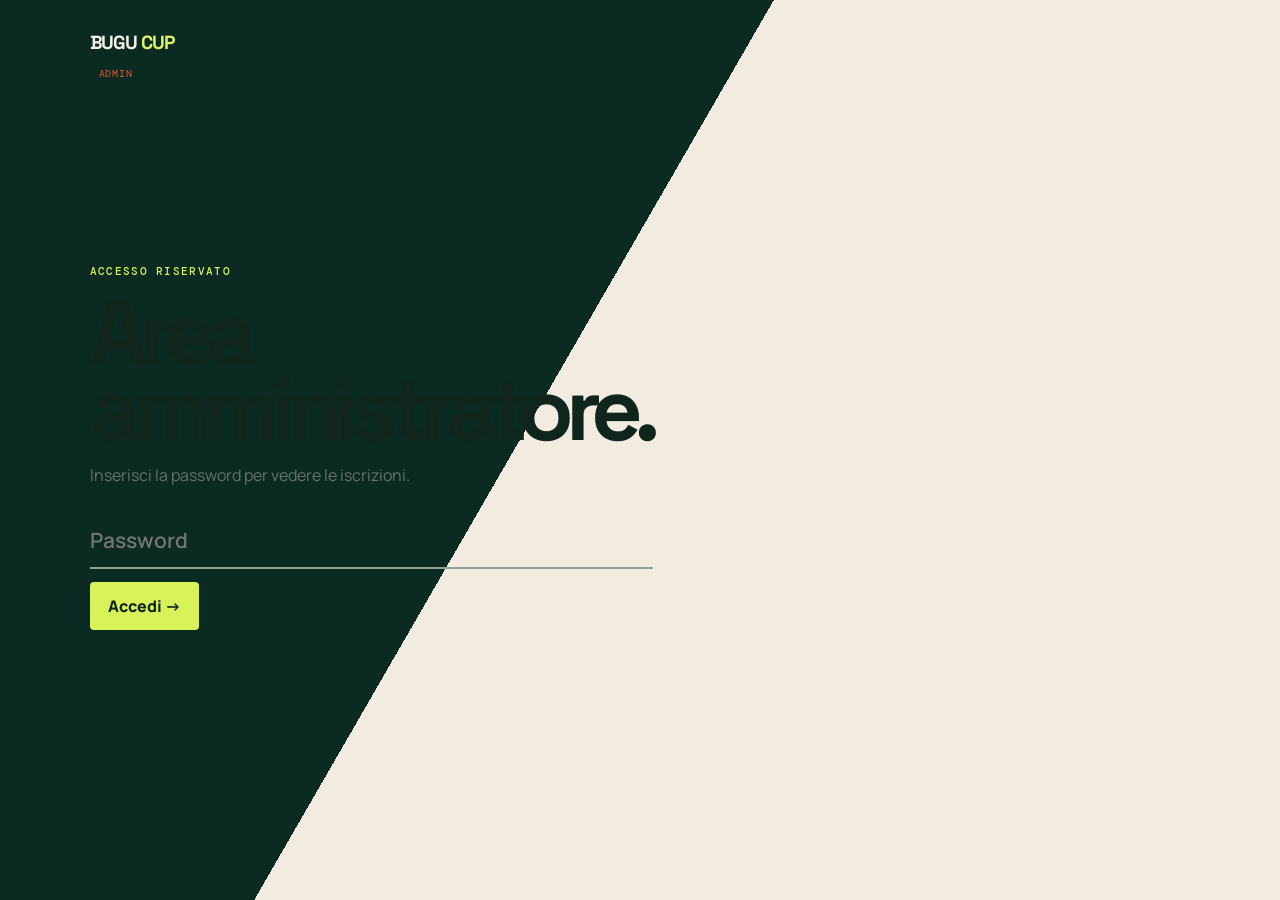
<file: admin.html>
<!doctype html>
<html lang="it"><head><meta charset="UTF-8"><meta name="viewport" content="width=device-width,initial-scale=1.0"><title>Admin - Bugu Cup XI</title><link rel="preconnect" href="https://fonts.googleapis.com"><link rel="preconnect" href="https://fonts.gstatic.com" crossorigin><link href="https://fonts.googleapis.com/css2?family=DM+Mono:wght@400;500&family=Manrope:wght@400;500;600;700;800&family=Space+Grotesk:wght@500;600;700&display=swap" rel="stylesheet"><link rel="stylesheet" href="styles.css"></head><body class="admin-page"><main id="admin-app"></main><script src="admin.js"></script></body></html>
</file>
<file: styles.css>
:root { --ink:#f7f2e8; --muted:#bbbcb1; --pine:#071d18; --pine-2:#0d3229; --lime:#d8f25a; --orange:#ff7043; --paper:#eee8dc; }
* { box-sizing:border-box; } html { scroll-behavior:smooth; } body { margin:0; background:var(--pine); color:var(--ink); font-family:Manrope,Arial,sans-serif; } button { font:inherit; cursor:pointer; }
.shell { overflow:hidden; }.hero { min-height:100svh; position:relative; display:flex; flex-direction:column; padding:24px clamp(20px,5vw,72px) 44px; background:linear-gradient(95deg,rgba(3,20,16,.94) 0%,rgba(3,20,16,.52) 47%,rgba(3,20,16,.82) 100%),url('https://images.unsplash.com/photo-1579952363873-27d3bfad9c0d?auto=format&fit=crop&w=1800&q=85') center/cover; }
.topbar { display:flex; align-items:center; justify-content:space-between; gap:20px; position:relative; z-index:1; }.brand { font:700 18px 'Space Grotesk'; letter-spacing:-.06em; }.brand span { color:var(--lime); }.nav { display:flex; gap:22px; color:#e4e5dc; font-size:13px; }.nav a { color:inherit; text-decoration:none; }.edition { font:500 12px 'DM Mono'; color:var(--lime); letter-spacing:.1em; text-transform:uppercase; }
.hero-content { max-width:940px; margin:auto 0 0; padding-top:14vh; position:relative; z-index:1; }.kicker { display:flex; align-items:center; gap:10px; color:var(--lime); font:500 12px 'DM Mono'; letter-spacing:.13em; text-transform:uppercase; }.dot { width:9px; height:9px; border-radius:50%; background:var(--orange); box-shadow:0 0 0 5px rgba(255,112,67,.2); }.hero h1 { font:700 clamp(60px,13vw,180px)/.8 'Space Grotesk'; letter-spacing:-.095em; margin:20px 0 28px; text-transform:uppercase; }.hero h1 em { font-style:normal; color:var(--lime); }.sub { max-width:470px; font-size:clamp(16px,2vw,21px); line-height:1.5; color:#e3e2d9; }.actions { display:flex; align-items:center; gap:22px; margin-top:34px; }.primary { border:0; padding:15px 22px; background:var(--lime); color:#10221b; font-weight:800; border-radius:4px; }.text-button { color:white; background:none; border:0; padding:0; font-size:14px; }.score { margin-top:clamp(55px,10vh,110px); display:flex; width:min(690px,100%); align-items:stretch; border-top:1px solid rgba(255,255,255,.35); }.score-item { padding:17px 18px 0 0; flex:1; }.score-label { display:block; font:500 11px 'DM Mono'; color:var(--muted); text-transform:uppercase; letter-spacing:.09em; }.score-value { font:700 clamp(23px,4vw,42px) 'Space Grotesk'; letter-spacing:-.07em; }.score-mid { padding:16px 18px; border-left:1px solid rgba(255,255,255,.35); border-right:1px solid rgba(255,255,255,.35); text-align:center; font:500 12px 'DM Mono'; color:var(--lime); }.hero-meta { position:absolute; right:clamp(20px,5vw,72px); bottom:44px; display:grid; gap:13px; text-align:right; font:500 12px 'DM Mono'; color:#e9e8de; }
.section { padding:105px clamp(20px,5vw,72px); }.eyebrow { color:var(--lime); font:500 11px 'DM Mono'; letter-spacing:.12em; text-transform:uppercase; }.section-title { max-width:720px; margin:14px 0 42px; font:700 clamp(37px,6vw,76px)/.98 'Space Grotesk'; letter-spacing:-.075em; }.story { background:var(--paper); color:#10221b; }.story-grid { display:grid; grid-template-columns:1.1fr .9fr; gap:55px; }.story-copy { font-size:20px; line-height:1.55; max-width:550px; }.quote { align-self:end; border-left:3px solid var(--orange); padding:6px 0 6px 22px; font:600 26px/1.15 'Space Grotesk'; letter-spacing:-.05em; }.timeline { display:grid; grid-template-columns:repeat(3,1fr); gap:1px; background:#39564c; border:1px solid #39564c; }.time { background:var(--pine); padding:27px 20px; min-height:145px; }.time b { display:block; color:var(--lime); font:500 11px 'DM Mono'; }.time span { display:block; margin-top:10px; font:600 20px 'Space Grotesk'; letter-spacing:-.04em; }.gallery { padding-bottom:115px; }.gallery-head { display:flex; justify-content:space-between; align-items:end; gap:20px; }.gallery-grid { display:grid; grid-template-columns:1.45fr 1fr 1fr; grid-template-rows:220px 220px; gap:13px; }.card-img { position:relative; overflow:hidden; background:#203f35; }.card-img:first-child { grid-row:span 2; }.card-img img { width:100%; height:100%; object-fit:cover; transition:transform .5s; }.card-img:hover img { transform:scale(1.04); }.caption { position:absolute; bottom:13px; left:14px; font:500 11px 'DM Mono'; padding:7px 9px; background:rgba(5,24,19,.72); }.cta-strip { display:flex; align-items:center; justify-content:space-between; gap:30px; padding:34px clamp(20px,5vw,72px); background:var(--orange); color:#191d17; }.cta-strip h2 { margin:0; font:700 clamp(26px,4vw,48px)/1 'Space Grotesk'; letter-spacing:-.07em; }.cta-strip p { margin:9px 0 0; }.cta-strip .primary { background:#182c24; color:var(--ink); white-space:nowrap; }
.modal { position:fixed; z-index:10; inset:0; display:none; place-items:center; padding:18px; background:rgba(0,12,9,.68); backdrop-filter:blur(8px); }.modal.open { display:grid; }.modal-box { width:min(620px,100%); min-height:510px; position:relative; padding:30px; background:#f5f0e6; color:#12251e; border-radius:10px; box-shadow:0 30px 100px rgba(0,0,0,.4); }.close { position:absolute; top:18px; right:18px; width:35px; height:35px; border:1px solid #c5c5b8; background:transparent; border-radius:50%; color:#15261f; }.progress { display:flex; gap:5px; margin:18px 0 64px; }.progress i { height:4px; flex:1; background:#d6d2c8; border-radius:2px; }.progress i.active { background:var(--orange); }.question-label { color:#69736c; font:500 11px 'DM Mono'; letter-spacing:.1em; text-transform:uppercase; }.question { margin:12px 0 30px; font:700 clamp(30px,5vw,48px)/1.02 'Space Grotesk'; letter-spacing:-.07em; }.answer { width:100%; padding:15px 0; border:0; border-bottom:2px solid #94a39a; background:transparent; outline:none; color:#12251e; font:600 20px 'Space Grotesk'; }.choices { display:grid; gap:10px; }.choice { padding:15px; text-align:left; background:#fffdf7; border:1px solid #d3d4c7; border-radius:5px; color:#1a3028; }.choice.selected { border-color:#244c40; background:#e2f3af; }.modal-footer { position:absolute; left:30px; right:30px; bottom:28px; display:flex; justify-content:space-between; align-items:center; }.back { background:none; border:0; color:#53645b; }.next { border:0; padding:13px 18px; color:#12251e; background:var(--lime); font-weight:800; border-radius:4px; }.admin { display:none; min-height:100vh; padding:28px clamp(20px,5vw,72px); background:#f0ebdf; color:#13271f; }.admin.show { display:block; }.admin-bar { display:flex; justify-content:space-between; align-items:center; }.dashboard-title { font:700 clamp(40px,6vw,76px) 'Space Grotesk'; letter-spacing:-.08em; margin:65px 0 28px; }.stats { display:grid; grid-template-columns:repeat(4,1fr); gap:13px; }.stat { padding:22px; background:white; border-radius:7px; }.stat b { display:block; font:700 40px 'Space Grotesk'; letter-spacing:-.07em; }.stat span { font-size:13px; color:#5b6b63; }.admin-grid { margin-top:25px; display:grid; grid-template-columns:1.3fr .7fr; gap:15px; }.panel { padding:24px; background:white; border-radius:7px; }.panel h3 { margin:0 0 17px; font:700 21px 'Space Grotesk'; letter-spacing:-.04em; }.row { display:flex; justify-content:space-between; padding:12px 0; border-bottom:1px solid #e5e5dc; font-size:14px; }.bar { height:8px; background:#e7e7dc; border-radius:5px; overflow:hidden; }.bar i { display:block; height:100%; background:var(--orange); border-radius:5px; }
@media(max-width:720px){ .nav { display:none; }.hero { min-height:780px; }.hero-meta { position:static; text-align:left; margin-top:24px; grid-template-columns:1fr 1fr; }.story-grid,.admin-grid { grid-template-columns:1fr; }.timeline { grid-template-columns:1fr 1fr; }.gallery-grid { grid-template-columns:1fr 1fr; grid-template-rows:190px 140px; }.card-img:first-child { grid-row:span 2; }.stats { grid-template-columns:1fr 1fr; }.cta-strip { align-items:flex-start; flex-direction:column; }.modal-box { min-height:550px; padding:25px; }.modal-footer { left:25px; right:25px; }.progress { margin-bottom:45px; } }

/* Ingresso Bugu Cup */
.arrival { height:500vh; position:relative; background:#071d18; }.arrival-panel,.arrival-final { position:sticky; top:0; width:100%; height:100vh; overflow:hidden; }.arrival-panel { display:grid; place-items:center; }.arrival-panel img { width:100%; height:100%; object-fit:cover; filter:saturate(.95) contrast(1.05); }.arrival-panel::after { content:''; position:absolute; inset:0; background:linear-gradient(180deg,rgba(1,16,12,.05),rgba(1,16,12,.48)); }.photo-one { top:0; }.photo-two { top:0; }.photo-three { top:0; }.photo-four { top:0; }.arrival-final { top:0; z-index:5; display:grid; align-content:center; justify-items:center; padding:30px; text-align:center; color:#f6f2e8; background:radial-gradient(circle at 50% 35%,#1d5947 0%,#0a2920 38%,#041510 82%); }.arrival-final span { color:var(--lime); font:500 11px 'DM Mono'; letter-spacing:.13em; text-transform:uppercase; }.arrival-final h1 { margin:20px 0; font:700 clamp(52px,10vw,140px)/.83 'Space Grotesk'; letter-spacing:-.1em; text-transform:uppercase; }.arrival-final p { color:#c2d0c4; }.arrival-final i { position:absolute; bottom:30px; color:var(--lime); font:normal 27px 'DM Mono'; animation:bounce 1.3s infinite; }@keyframes bounce{50%{transform:translateY(9px)}}
.intro-gate { position:fixed; z-index:100; inset:0; overflow:hidden; background:#061812; color:var(--ink); display:grid; place-items:center; transition:opacity .6s, visibility .6s; }.intro-gate.leaving { opacity:0; visibility:hidden; }.intro-gate video { position:absolute; inset:0; width:100%; height:100%; object-fit:cover; opacity:.42; }.intro-shade { position:absolute; inset:0; background:radial-gradient(circle at 50% 45%,rgba(17,62,46,.12),rgba(2,16,12,.92) 74%); }.intro-photos { position:absolute; inset:0; }.intro-photos img { position:absolute; width:clamp(105px,15vw,225px); aspect-ratio:3/4; object-fit:cover; opacity:0; box-shadow:0 20px 55px rgba(0,0,0,.5); animation:introPhotos 9s infinite; }.intro-photos img:nth-child(1){left:6%;top:11%;transform:rotate(-9deg);animation-delay:0s}.intro-photos img:nth-child(2){left:22%;bottom:8%;transform:rotate(7deg);animation-delay:1.5s}.intro-photos img:nth-child(3){right:20%;top:9%;transform:rotate(8deg);animation-delay:3s}.intro-photos img:nth-child(4){right:5%;bottom:11%;transform:rotate(-7deg);animation-delay:4.5s}.intro-photos img:nth-child(5){left:39%;top:5%;transform:rotate(4deg);animation-delay:6s}.intro-photos img:nth-child(6){left:43%;bottom:4%;transform:rotate(-4deg);animation-delay:7.5s}@keyframes introPhotos{0%,100%{opacity:0;filter:blur(4px);scale:.88}10%,28%{opacity:.72;filter:blur(0);scale:1}42%{opacity:0;filter:blur(2px);scale:1.05}}.intro-copy { position:relative; z-index:1; text-align:center; max-width:720px; padding:30px; }.intro-copy span { font:500 11px 'DM Mono'; color:var(--lime); text-transform:uppercase; letter-spacing:.13em; }.intro-copy h1 { margin:18px 0; font:700 clamp(48px,9vw,120px)/.85 'Space Grotesk'; letter-spacing:-.09em; text-transform:uppercase; }.intro-copy p { font-size:17px; color:#d8dfd5; margin:0 0 26px; }.intro-skip { position:absolute; z-index:2; bottom:28px; right:30px; color:#c8d1c8; background:none; border:0; font:500 11px 'DM Mono'; text-transform:uppercase; letter-spacing:.08em; }

/* Pagina iscrizioni */
.registration-body { min-height:100vh; background:#f2ede1; color:#11261e; }.registration-page { min-height:100vh; padding:26px clamp(20px,5vw,72px); }.registration-brand { display:inline-block; color:#12271f; text-decoration:none; font:700 19px 'Space Grotesk'; letter-spacing:-.06em; }.registration-brand span { color:#cf5431; }.registration-brand small { margin-left:9px; color:#788078; font:500 10px 'DM Mono'; letter-spacing:.08em; }.registration-layout { min-height:calc(100vh - 75px); display:grid; grid-template-columns:.75fr 1.25fr; gap:clamp(35px,8vw,130px); align-items:center; }.registration-aside { align-self:stretch; position:relative; overflow:hidden; display:flex; flex-direction:column; justify-content:center; padding:clamp(32px,5vw,65px); color:#f5f1e6; background:#0c2b22; }.registration-aside .eyebrow { color:var(--lime); }.registration-aside h1 { margin:16px 0; font:700 clamp(44px,6vw,88px)/.87 'Space Grotesk'; letter-spacing:-.09em; }.registration-aside p { position:relative; z-index:1; max-width:310px; line-height:1.6; color:#c5d1c7; }.registration-aside img { position:absolute; inset:auto 0 0; width:100%; height:36%; object-fit:cover; opacity:.45; mask-image:linear-gradient(transparent,black 40%); }.registration-flow { width:min(640px,100%); padding:38px 0 68px; }.form-top { display:flex; justify-content:space-between; color:#66746b; font:500 11px 'DM Mono'; text-transform:uppercase; letter-spacing:.08em; }.form-top span:first-child { color:#b84b2d; }.registration-flow .progress { margin:20px 0 82px; }.registration-flow .progress i { background:#d5d2c8; }.registration-flow .progress i.active { background:#d75a35; }.registration-flow h2 { max-width:640px; margin:0; font:700 clamp(39px,5vw,67px)/.96 'Space Grotesk'; letter-spacing:-.075em; }.form-detail { max-width:500px; margin:17px 0 32px; color:#69766d; line-height:1.55; }.registration-field { min-height:150px; }.open-answer { width:100%; min-height:135px; resize:vertical; padding:13px 0; border:0; border-bottom:2px solid #8fa097; outline:0; background:transparent; color:#10251d; font:600 18px/1.5 'Manrope'; }.open-answer::placeholder,.answer::placeholder { color:#9aa399; }.registration-flow .answer { border-bottom-color:#8fa097; }.form-footer { display:flex; justify-content:space-between; align-items:center; margin-top:55px; }.confirmation { max-width:430px; padding:23px; background:#e1f2ae; border-radius:6px; }.confirmation b { display:grid; place-items:center; width:32px; height:32px; border-radius:50%; background:#14372b; color:#e3f6ae; }.confirmation p { margin:12px 0 0; line-height:1.5; color:#375045; }@media(max-width:760px){.registration-page{padding:20px}.registration-layout{grid-template-columns:1fr;min-height:auto}.registration-aside{min-height:270px;padding:30px}.registration-aside h1{font-size:52px}.registration-flow{padding:53px 0}.registration-flow .progress{margin-bottom:50px}.registration-field{min-height:130px}}

/* Campi questionario Bugu Cup */
.link-button { display:inline-block; text-decoration:none; text-align:center; }.next.disabled { cursor:not-allowed; opacity:.35; filter:grayscale(1); }.count-grid { display:grid; grid-template-columns:repeat(3,1fr); gap:9px; max-width:420px; }.count-option { height:82px; border:1px solid #cbd0c7; border-radius:5px; background:#fbf8f0; color:#152b22; font:700 31px 'Space Grotesk'; letter-spacing:-.06em; }.count-option.selected { border-color:#143d30; background:#dff2a3; }.people-inputs { display:grid; gap:12px; max-width:510px; }.people-inputs label { display:grid; grid-template-columns:88px 1fr; align-items:center; gap:15px; color:#69766d; font:500 11px 'DM Mono'; text-transform:uppercase; letter-spacing:.05em; }.person-input { border:0; border-bottom:2px solid #9aa9a0; padding:11px 0; outline:0; background:transparent; color:#11271e; font:600 18px 'Manrope'; }.food-options { display:grid; grid-template-columns:repeat(3,1fr); gap:8px; max-width:510px; }.food-options .choice { min-height:55px; font-weight:700; }.tell-more { max-width:510px; margin-top:20px; padding:17px 18px 4px; border-left:3px solid #cf5431; background:#ebe5d9; }.tell-more label { display:block; margin-bottom:5px; font:700 15px 'Space Grotesk'; letter-spacing:-.03em; }.tell-more small { color:#8b6759; font:500 10px 'DM Mono'; text-transform:uppercase; letter-spacing:.07em; }.tell-more .open-answer { min-height:70px; font-size:15px; }.tournament-count { color:#65756b; font:500 13px 'DM Mono'; }.tournament-list { max-width:540px; border-top:1px solid #d4d5ca; }.tournament-row { display:flex; align-items:center; min-height:63px; gap:13px; border-bottom:1px solid #d4d5ca; font-weight:700; }.tournament-row > span { flex:1; }.tournament-row.active { background:#e7f2bd; padding:0 10px; }.plus-button,.remove-player { display:grid; place-items:center; width:34px; height:34px; border:1px solid #789084; border-radius:50%; color:#18372c; background:transparent; font-size:23px; }.remove-player { border-color:transparent; font-size:26px; }.category-toggle { display:flex; overflow:hidden; border:1px solid #8da094; border-radius:4px; }.category-toggle button { border:0; border-right:1px solid #8da094; padding:7px 9px; background:#f6f4e9; color:#355348; font:500 11px 'DM Mono'; }.category-toggle button:last-child { border-right:0; }.category-toggle button.selected { background:#174638; color:#eff6d9; }.none-button { margin-top:18px; border:0; color:#65756b; background:transparent; text-decoration:underline; font-size:12px; }.none-button.selected { color:#b84b2d; font-weight:800; }.swap-options { display:grid; grid-template-columns:1fr 1fr; gap:11px; max-width:510px; }.swap-card { min-height:135px; padding:20px; text-align:left; border:1px solid #cbd0c7; border-radius:5px; background:#fbf8f0; color:#163126; font:700 30px 'Space Grotesk'; letter-spacing:-.05em; }.swap-card span { display:block; margin-top:11px; color:#68766d; font:400 12px/1.4 'Manrope'; letter-spacing:0; }.swap-card.selected { border-color:#153d30; background:#dff2a3; }.recap-card { display:grid; gap:0; max-width:560px; border-top:1px solid #cbd0c7; }.recap-card > div { padding:14px 0; border-bottom:1px solid #cbd0c7; }.recap-card span { display:block; margin-bottom:5px; color:#728078; font:500 10px 'DM Mono'; text-transform:uppercase; letter-spacing:.08em; }.recap-card b { font:700 17px 'Space Grotesk'; }.recap-card p,.recap-card ul { margin:7px 0 0; color:#627168; font-size:13px; line-height:1.45; }.recap-card ul { padding-left:19px; }.sent-message { padding-top:120px; text-align:center; }.sent-message > b { display:grid; place-items:center; width:60px; height:60px; margin:auto; border-radius:50%; color:#e4f4b1; background:#164536; font-size:28px; }.sent-message h2 { margin:20px 0 10px; }.sent-message p { color:#627168; margin-bottom:28px; }@media(max-width:500px){.count-grid,.food-options{grid-template-columns:repeat(2,1fr)}.people-inputs label{grid-template-columns:1fr;gap:3px}.swap-options{grid-template-columns:1fr}.tournament-row{flex-wrap:wrap;padding:10px 0}.tournament-row.active{padding:10px}.category-toggle{order:3}.remove-player{margin-left:auto}}

/* Area amministratore */
.site-footer { display:flex; justify-content:space-between; padding:24px clamp(20px,5vw,72px); color:#8d9c92; background:#061812; font:500 10px 'DM Mono'; letter-spacing:.08em; }.site-footer a { color:#cddf9d; text-decoration:none; }.admin-page { min-height:100vh; background:#f1ecdf; color:#10261d; }.admin-login { min-height:100vh; display:grid; grid-template-columns:1fr minmax(360px,620px); gap:11vw; align-items:center; padding:30px clamp(20px,7vw,120px); background:linear-gradient(120deg,#0b2b22 0%,#0b2b22 43%,#f1ecdf 43%); }.admin-login .registration-brand { position:absolute; top:30px; left:clamp(20px,7vw,120px); color:#f3f2e8; }.admin-login .registration-brand span { color:#dff26d; }.admin-login h1 { margin:15px 0; font:700 clamp(48px,7vw,93px)/.85 'Space Grotesk'; letter-spacing:-.09em; }.admin-login p { color:#64736a; line-height:1.5; }.admin-password { display:block; width:100%; margin:26px 0 13px; border:0; border-bottom:2px solid #93a095; outline:0; padding:13px 0; color:#153026; background:transparent; font:600 21px 'Manrope'; }.admin-login small { display:block; margin-top:12px; color:#c14f31; }.admin-workspace { max-width:1320px; margin:auto; padding:28px clamp(20px,5vw,70px) 70px; }.admin-header { display:flex; align-items:center; justify-content:space-between; gap:20px; }.print-button,.logout-button,.delete-entry { border:1px solid #a3aea3; padding:10px 13px; background:transparent; color:#183229; font:600 12px 'Manrope'; border-radius:4px; }.logout-button { margin-left:8px; }.admin-summary { display:grid; grid-template-columns:repeat(3,1fr); gap:10px; margin:60px 0 36px; }.admin-summary div { padding:19px; background:#f9f6ef; border-radius:6px; }.admin-summary span,.entry-grid span { display:block; margin-bottom:8px; color:#77837b; font:500 10px 'DM Mono'; text-transform:uppercase; letter-spacing:.08em; }.admin-summary b { font:700 46px 'Space Grotesk'; letter-spacing:-.08em; }.admin-table-title { display:flex; align-items:end; justify-content:space-between; gap:20px; }.admin-table-title h1 { margin:10px 0 23px; font:700 clamp(35px,5vw,64px) 'Space Grotesk'; letter-spacing:-.08em; }.admin-table-title p { max-width:280px; color:#68776d; font-size:13px; line-height:1.5; }.entry { margin-top:11px; padding:20px; background:#fbf8f0; border-radius:6px; }.entry header { display:flex; align-items:center; justify-content:space-between; gap:18px; padding-bottom:16px; border-bottom:1px solid #dfe0d5; }.entry header b { font:700 21px 'Space Grotesk'; letter-spacing:-.04em; }.entry header small { display:block; margin-top:4px; color:#77837b; font:500 10px 'DM Mono'; }.delete-entry { color:#ab3d25; border-color:#d7afa4; }.entry-grid { display:grid; grid-template-columns:1.4fr 1fr 1fr .7fr; gap:20px; padding-top:18px; }.entry-grid b { font:700 15px 'Space Grotesk'; }.entry-grid p { margin:4px 0 0; color:#56685e; font-size:12px; line-height:1.5; }.name-list { display:flex; flex-wrap:wrap; gap:6px; }.name-chip { padding:7px 9px; border:1px solid #b9c5b6; border-radius:20px; color:#1a392d; background:#eaf1e3; font:600 12px 'Manrope'; }.name-chip b { margin-left:5px; color:#bd4b32; }.empty-admin { padding:55px; text-align:center; color:#728078; background:#fbf8f0; border-radius:6px; }.sent-message .link-button { padding:12px 18px; }@media(max-width:700px){.admin-login{grid-template-columns:1fr;background:#f1ecdf;padding-top:120px}.admin-login .registration-brand{color:#10261d}.admin-summary{grid-template-columns:1fr 1fr}.entry-grid{grid-template-columns:1fr 1fr}.admin-table-title{display:block}.admin-table-title p{padding-bottom:12px}.admin-header{align-items:flex-start;flex-direction:column}}@media print{.admin-header div,.delete-entry,.name-chip b{display:none!important}.admin-workspace{padding:0}.admin-summary{margin:20px 0}.entry{break-inside:avoid}.admin-page{background:#fff}}

/* Home page finale */
.hero-meta a { color:#e9e8de; text-decoration:none; }.hero-meta a:hover { color:var(--lime); }.hero-meta b { display:inline-grid; place-items:center; width:17px; height:17px; margin-left:5px; border:1px solid currentColor; border-radius:50%; font-size:10px; }.story-kicker { color:#d4502d; }.story-copy p { margin:0 0 22px; }.cta-strip { background:#d8f25a; }.cta-strip .primary { background:#182c24; }.posters-section { background:#122c24; }.poster-grid { display:grid; grid-template-columns:repeat(4,1fr); gap:18px; }.poster-card { display:grid; gap:12px; }.poster-card > span { color:#d8f25a; text-align:center; font:700 18px 'Space Grotesk'; }.poster-tile { position:relative; display:block; width:100%; aspect-ratio:3/4.25; min-height:390px; padding:0; overflow:hidden; border:0; color:#fff8e9; background:#213f34; cursor:zoom-in; }.poster-tile img { width:100%; height:100%; object-fit:cover; object-position:center; transition:transform .5s; }.poster-tile:hover img { transform:scale(1.03); }.poster-tile.coming { display:grid; place-items:center; cursor:default; background:#d7d8d2; color:#59615c; }.poster-tile.coming div { transform:rotate(-36deg); font:700 clamp(27px,3vw,46px)/.8 'Space Grotesk'; letter-spacing:-.08em; }.photo-tile { position:relative; padding:0; overflow:hidden; border:0; background:#203f35; cursor:zoom-in; }.photo-tile:first-child { grid-row:span 2; }.photo-tile img { width:100%; height:100%; object-fit:cover; transition:transform .5s; }.photo-tile:hover img { transform:scale(1.05); }.more-button { display:block; margin:27px auto 0; border:0; color:#d8f25a; background:transparent; font:700 17px 'Space Grotesk'; }.more-button span { display:inline-block; margin-left:7px; }.more-photos { display:grid; grid-template-columns:repeat(6,1fr); grid-auto-rows:145px; gap:13px; margin-top:27px; }.more-photos[hidden] { display:none!important; }.more-photos .photo-tile:first-child { grid-column:span 2; grid-row:span 2; }.more-photos .photo-tile:nth-child(4n) { grid-column:span 2; }.more-photos .photo-tile:nth-child(5n) { grid-row:span 2; }.image-lightbox { position:fixed; z-index:100; inset:0; display:none; place-items:center; padding:35px; }.image-lightbox.open { display:grid; }.lightbox-backdrop { position:absolute; inset:0; background:rgba(3,17,13,.84); backdrop-filter:blur(20px); }.image-lightbox figure { z-index:1; width:min(83vw,1200px); height:min(83vh,840px); margin:0; display:grid; grid-template-rows:1fr auto; }.image-lightbox img { width:100%; height:100%; min-height:0; object-fit:contain; }.image-lightbox figcaption { padding:11px 0 0; color:#f3f0e5; font:500 12px 'DM Mono'; }.lightbox-close { position:absolute; z-index:2; top:22px; right:28px; width:42px; height:42px; border:1px solid rgba(255,255,255,.7); border-radius:50%; color:#fff; background:transparent; font-size:27px; }.no-scroll { overflow:hidden; }@media(max-width:720px){.hero-meta a{line-height:1.5}.poster-grid{grid-template-columns:1fr 1fr}.poster-tile{min-height:280px}.more-photos{grid-template-columns:repeat(2,1fr);grid-auto-rows:140px}.more-photos[hidden]{display:none!important}.more-photos .photo-tile:first-child,.more-photos .photo-tile:nth-child(4n),.more-photos .photo-tile:nth-child(5n){grid-column:auto;grid-row:auto}.image-lightbox figure{width:calc(100vw - 28px);height:76vh}.photo-tile:first-child{grid-row:span 2}}
</file>
